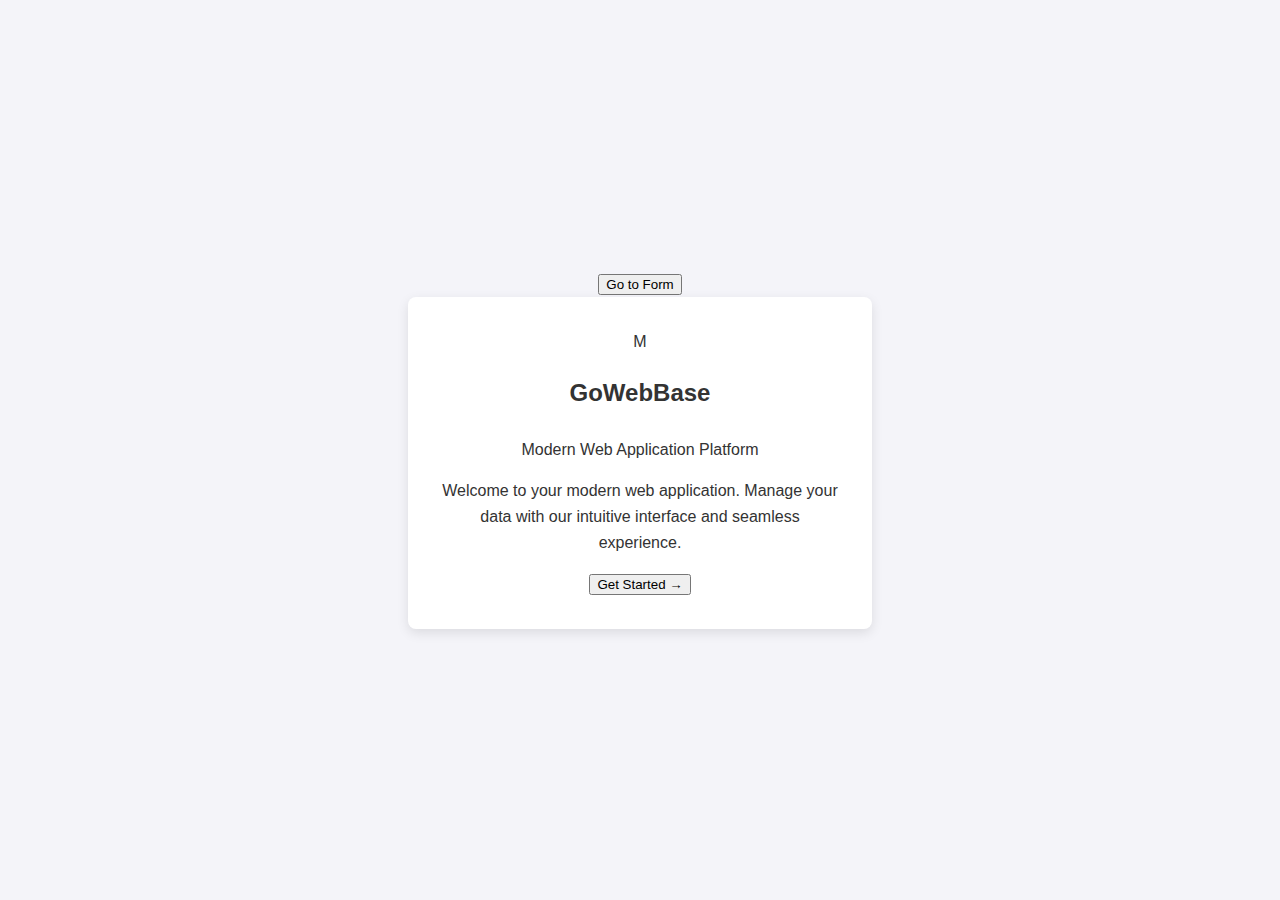
<file: static/index.html>
<!DOCTYPE html>
<html lang="en">

<head>
    <meta charset="UTF-8">
    <meta name="viewport" content="width=device-width, initial-scale=1.0">
    <title>GoWebBase - Home</title>
    <link rel="stylesheet" href="css/style.css">
</head>

<body>
    <div class="nav-container">
        <button class="nav-toggle" type="button" onclick="window.location.href='form.html'">
            Go to Form
        </button>
    </div>

    <div class="container">
        <div class="logo">M</div>
        <h2>GoWebBase</h2>
        <p class="subtitle">Modern Web Application Platform</p>
        <div class="page-home">
            <p class="welcome-text">
                Welcome to your modern web application. Manage your data with our intuitive interface and seamless
                experience.
            </p>
            <button class="btn" type="button" onclick="window.location.href='form.html'">
                Get Started →
            </button>
        </div>
    </div>
</body>

</html>
</file>
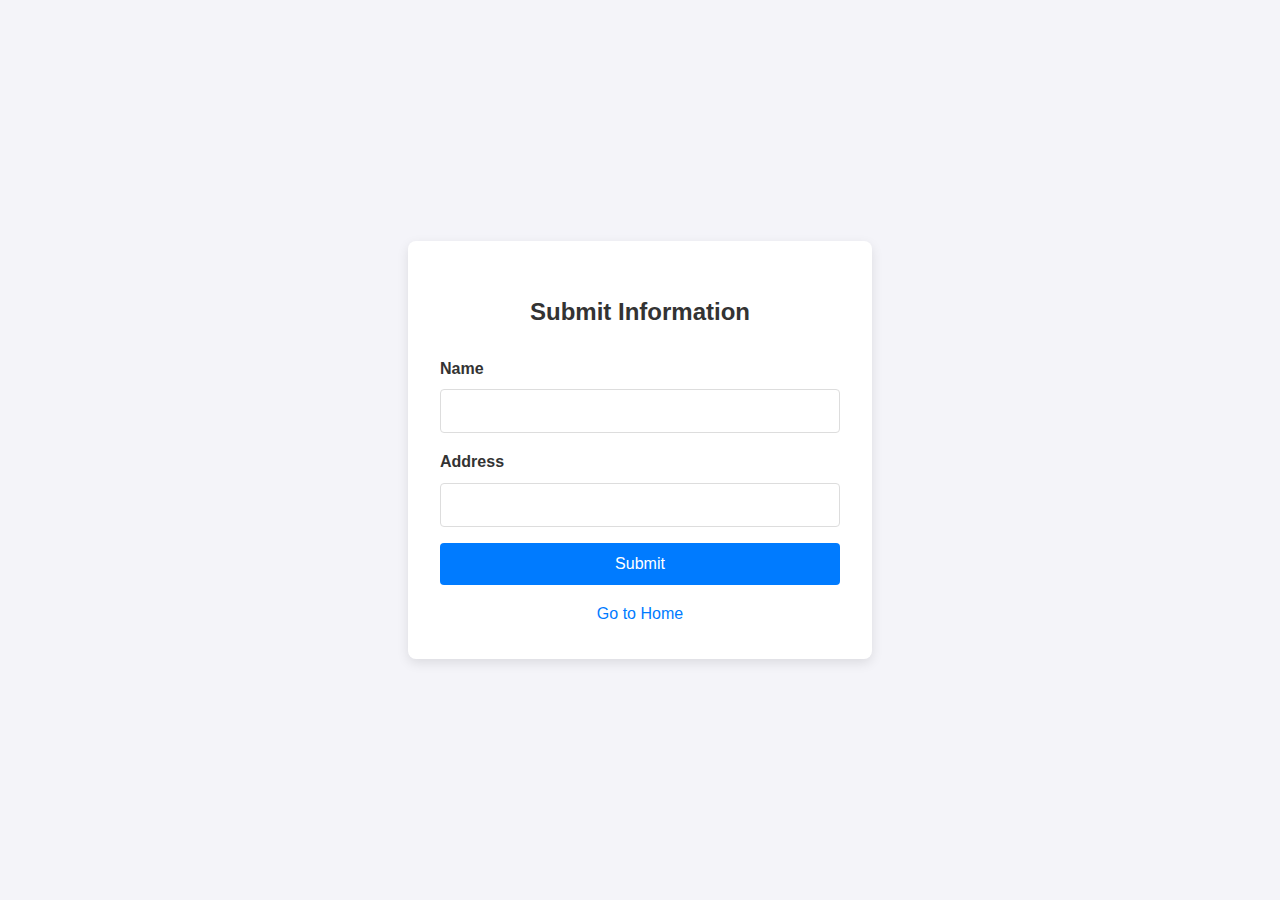
<file: static/form.html>
<!DOCTYPE html>
<html lang="en">

<head>
    <meta charset="UTF-8">
    <meta name="viewport" content="width=device-width, initial-scale=1.0">
    <title>GoWebBase - Form</title>
    <link rel="stylesheet" href="css/style.css">
</head>

<body>
    <div class="container">
        <h2>Submit Information</h2>
        <form id="user-form" method="post" action="/form">
            <label for="name">Name</label>
            <input id="name" name="name" type="text" value="" required>
            <label for="address">Address</label>
            <input id="address" name="address" type="text" value="" required>
            <button type="submit">Submit</button>
        </form>
        <div id="error-message" class="error-message"></div>
        <a href="index.html">Go to Home</a>
    </div>
    <script src="js/form.js" defer></script>
</body>

</html>
</file>
<file: static/css/style.css>
body {
    font-family: -apple-system, BlinkMacSystemFont, "Segoe UI", Roboto, Helvetica, Arial, sans-serif;
    background-color: #f4f4f9;
    color: #333;
    line-height: 1.6;
    display: flex;
    flex-direction: column;
    align-items: center;
    justify-content: center;
    min-height: 100vh;
    margin: 0;
}

.container {
    background: #fff;
    padding: 2rem;
    border-radius: 8px;
    box-shadow: 0 4px 12px rgba(0, 0, 0, 0.1);
    width: 100%;
    max-width: 400px;
    text-align: center;
}

h2 {
    color: #333;
    margin-bottom: 1.5rem;
}

form {
    display: flex;
    flex-direction: column;
}

label {
    margin-bottom: 0.5rem;
    font-weight: 600;
    text-align: left;
}

input[type="text"] {
    padding: 0.75rem;
    margin-bottom: 1rem;
    border: 1px solid #ddd;
    border-radius: 4px;
    font-size: 1rem;
    transition: border-color 0.3s;
}

input[type="text"]:focus {
    border-color: #007bff;
    outline: none;
}

button[type="submit"] {
    background-color: #007bff;
    color: #fff;
    padding: 0.75rem;
    border: none;
    border-radius: 4px;
    font-size: 1rem;
    cursor: pointer;
    transition: background-color 0.3s;
}

button[type="submit"]:hover {
    background-color: #0056b3;
}

.error-message {
    color: #d9534f;
    margin-top: 1rem;
    display: none;
}

a {
    color: #007bff;
    text-decoration: none;
    margin-top: 1rem;
    display: inline-block;
}

a:hover {
    text-decoration: underline;
}
</file>
